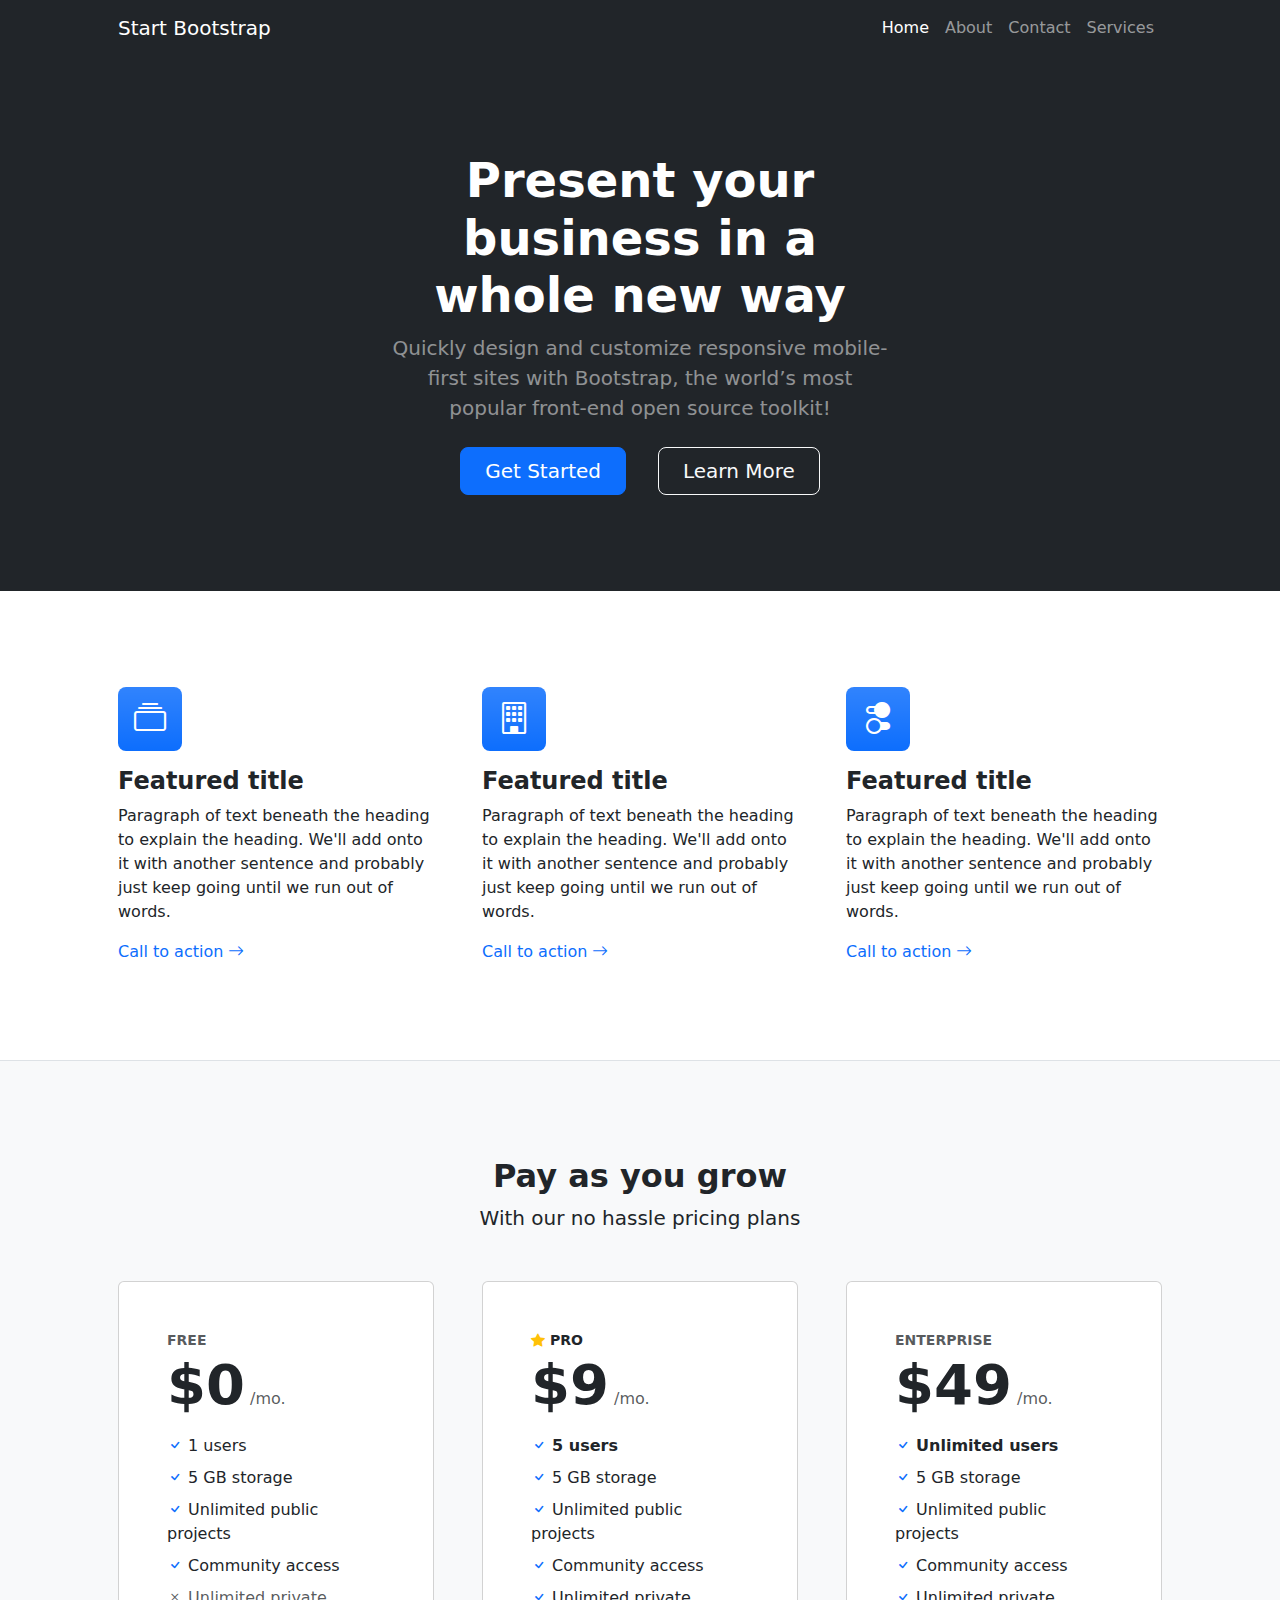
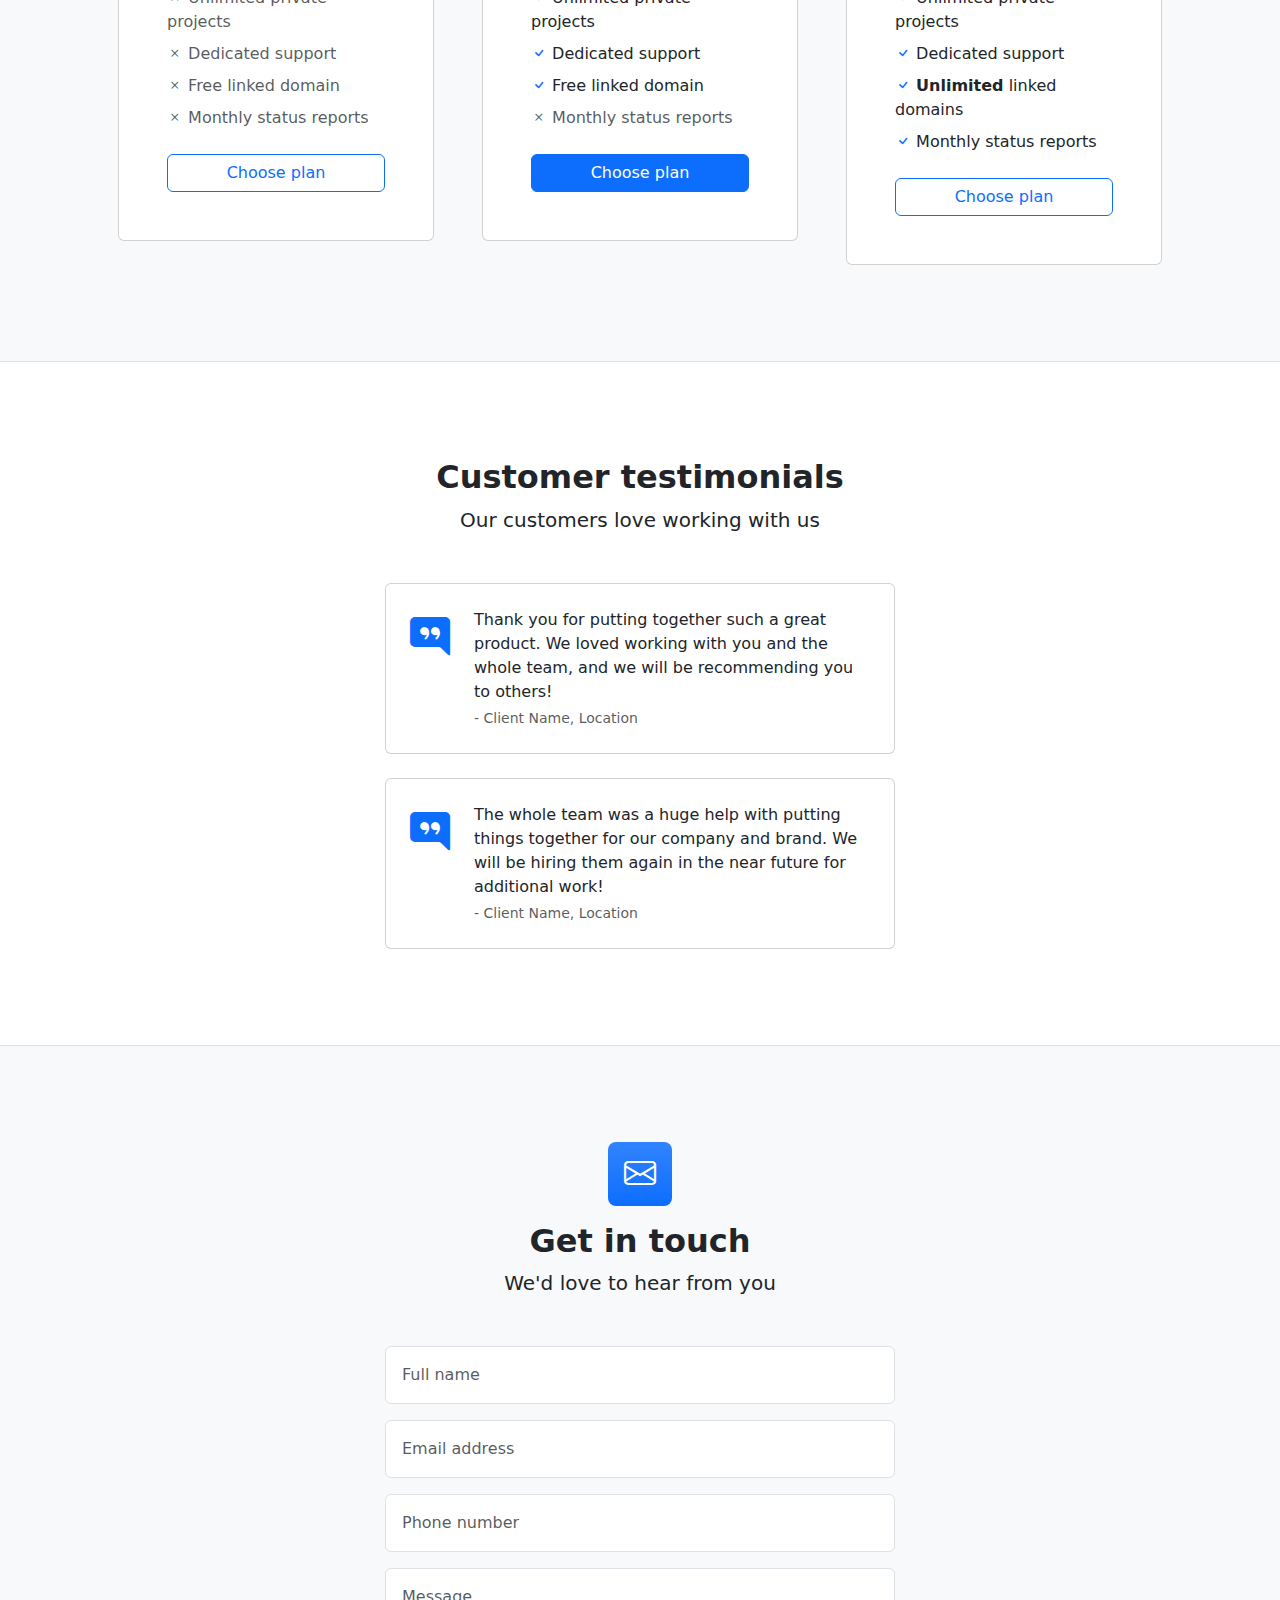
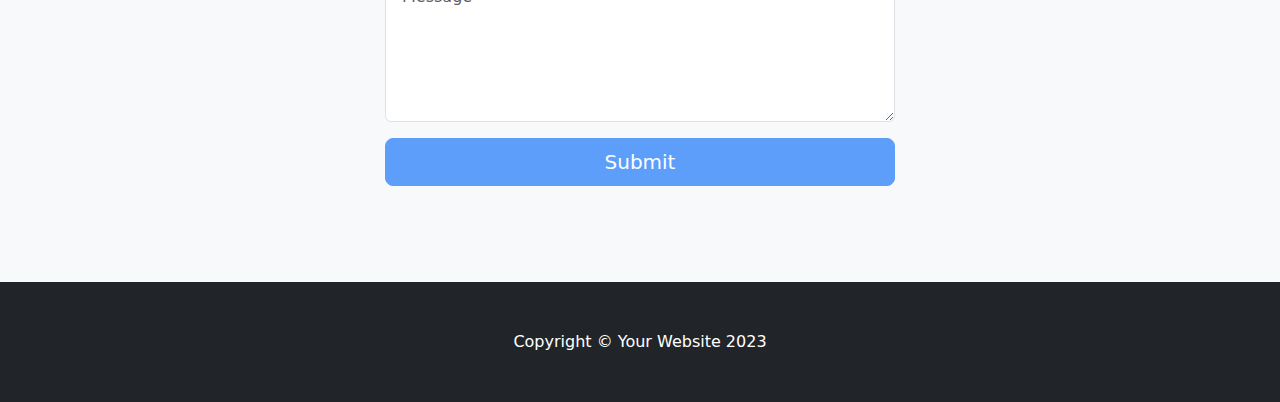
<file: bootstrap template 1/index.html>
<!DOCTYPE html>
<html lang="en">
<head>
    <meta charset="UTF-8">
    <meta name="viewport" content="width=device-width, initial-scale=1.0">
    <title>Bootstrap Template</title>
    <link rel="stylesheet" href="../css/bootstrap.min.css">
    <link rel="stylesheet" href="https://cdn.jsdelivr.net/npm/bootstrap-icons@1.11.1/font/bootstrap-icons.css">
</head>
<body>
    <nav class="navbar navbar-expand-lg navbar-dark bg-dark">
        <div class="container px-5">
            <a class="navbar-brand" href="#!">Start Bootstrap</a>
            <button class="navbar-toggler collapsed" type="button" data-bs-toggle="collapse" data-bs-target="#navbarSupportedContent" aria-controls="navbarSupportedContent" aria-expanded="false" aria-label="Toggle navigation">
                <span class="navbar-toggler-icon"></span>
            </button>
            <div class="navbar-collapse collapse" id="navbarSupportedContent">
                <ul class="navbar-nav ms-auto mb-2 mb-lg-0">
                    <li class="nav-item">
                        <a class="nav-link active" aria-current="page" href="#">Home</a>
                    </li>
                    <li class="nav-item">
                        <a class="nav-link" href="#!">About</a>
                    </li>
                    <li class="nav-item">
                        <a class="nav-link" href="#!">Contact</a>
                    </li>
                    <li class="nav-item">
                        <a class="nav-link" href="#!">Services</a>
                    </li>
                </ul>
            </div>
        </div>
    </nav>

    <header class="bg-dark py-5">
        <div class="container px-5">
            <div class="row gx-5 justify-content-center">
                <div class="col-lg-6 text-center my-5">
                    <h1 class="display-5 fw-bolder text-white mb-2">Present your business in a whole new way</h1>
                    <p class="lead text-white-50 mb-4">Quickly design and customize responsive mobile-first sites with Bootstrap, the world’s most popular front-end open source toolkit!</p>
                    <div class="d-grid gap-3 d-sm-flex justify-content-sm-center">
                        <a class="btn btn-primary btn-lg px-4 me-sm-3" href="#features">Get Started</a>
                        <a class="btn btn-outline-light btn-lg px-4" href="#!">Learn More</a>
                    </div>
                </div>
            </div>
        </div>
    </header>

    <section class="py-5 border-bottom">
        <div class="container px-5 my-5" id="features">
            <div class="row gx-5">
                <div class="col-12 col-lg-4 px-4 mb-5 mb-lg-0">
                    <div class="bg-primary bg-gradient text-white text-center rounded-3 mb-3 d-flex justify-content-center align-items-center" style="width: 64px; height: 64px;">
                        <i class="bi bi-collection fs-2"></i>
                    </div>
                    <h2 class="h4 fw-bolder">Featured title</h2>
                    <p>Paragraph of text beneath the heading to explain the heading. We'll add onto it with another sentence and probably just keep going until we run out of words.</p>
                    <a href="#!" class="text-decoration-none">Call to action 
                        <i class="bi bi-arrow-right"></i>
                    </a>
                </div>
                <div class="col-12 col-lg-4 px-4 mb-5 mb-lg-0">
                    <div class="bg-primary bg-gradient text-white text-center rounded-3 mb-3 d-flex justify-content-center align-items-center" style="width: 64px; height: 64px;">
                        <i class="bi bi-building fs-2"></i>
                    </div>
                    <h2 class="h4 fw-bolder">Featured title</h2>
                    <p>Paragraph of text beneath the heading to explain the heading. We'll add onto it with another sentence and probably just keep going until we run out of words.</p>
                    <a href="#!" class="text-decoration-none">Call to action 
                        <i class="bi bi-arrow-right"></i>
                    </a>
                </div>
                <div class="col-12 col-lg-4 px-4">
                    <div class="bg-primary bg-gradient text-white text-center rounded-3 mb-3 d-flex justify-content-center align-items-center" style="width: 64px; height: 64px;">
                        <i class="bi bi-toggles2 fs-2"></i>
                    </div>
                    <h2 class="h4 fw-bolder">Featured title</h2>
                    <p>Paragraph of text beneath the heading to explain the heading. We'll add onto it with another sentence and probably just keep going until we run out of words.</p>
                    <a href="#!" class="text-decoration-none">Call to action 
                        <i class="bi bi-arrow-right"></i>
                    </a>
                </div>
            </div> 
        </div>
    </section>

    <section class="bg-light py-5 border-bottom">
        <div class="container px-5 my-5">
            <div class="text-center mb-5">
                <h2 class="fw-bold">Pay as you grow</h2>
                <p class="lead">With our no hassle pricing plans</p>
            </div>
            <div class="row justify-content-center g-5">
                <div class="col-lg-6 col-xl-4">
                    <div class="card">
                        <div class="card-body p-5">
                            <p class="small fw-bold text-muted mb-0">FREE</p>
                            <div class="mb-3">
                                <span class="display-4 fw-bold">$0</span>
                                <span class="text-muted">/mo.</span>
                            </div>
                            <ul class="list-unstyled mb-4">
                                <li class="mb-2">
                                    <i class="bi bi-check text-primary"></i>
                                    1 users
                                </li>
                                <li class="mb-2">
                                    <i class="bi bi-check text-primary"></i>
                                    5 GB storage
                                </li>
                                <li class="mb-2">
                                    <i class="bi bi-check text-primary"></i>
                                    Unlimited public projects
                                </li>
                                <li class="mb-2">
                                    <i class="bi bi-check text-primary"></i>
                                    Community access
                                </li>
                                <li class="mb-2 text-muted">
                                    <i class="bi bi-x text-muted"></i>
                                    Unlimited private projects
                                </li>
                                <li class="mb-2 text-muted">
                                    <i class="bi bi-x text-muted"></i>
                                    Dedicated support
                                </li>
                                <li class="mb-2 text-muted">
                                    <i class="bi bi-x text-muted"></i>
                                    Free linked domain
                                </li>
                                <li class="mb-2 text-muted">
                                    <i class="bi bi-x text-muted"></i>
                                    Monthly status reports
                                </li>
                            </ul>
                            <div class="d-grid">
                                <a href="#!" class="btn btn-outline-primary">Choose plan</a>
                            </div>
                        </div>
                    </div>
                </div>

                <div class="col-lg-6 col-xl-4">
                    <div class="card">
                        <div class="card-body p-5">
                            <div class="small fw-bold mb-0">
                                <i class="bi bi-star-fill text-warning"></i>
                                <span> PRO</span>
                            </div>
                            
                            <div class="mb-3">
                                <span class="display-4 fw-bold">$9</span>
                                <span class="text-muted">/mo.</span>
                            </div>
                            <ul class="list-unstyled mb-4">
                                <li class="mb-2">
                                    <i class="bi bi-check text-primary"></i>
                                    <b>5 users</b>
                                </li>
                                <li class="mb-2">
                                    <i class="bi bi-check text-primary"></i>
                                    5 GB storage
                                </li>
                                <li class="mb-2">
                                    <i class="bi bi-check text-primary"></i>
                                    Unlimited public projects
                                </li>
                                <li class="mb-2">
                                    <i class="bi bi-check text-primary"></i>
                                    Community access
                                </li>
                                <li class="mb-2">
                                    <i class="bi bi-check text-primary"></i>
                                    Unlimited private projects
                                </li>
                                <li class="mb-2">
                                    <i class="bi bi-check text-primary"></i>
                                    Dedicated support
                                </li>
                                <li class="mb-2">
                                    <i class="bi bi-check text-primary"></i>
                                    Free linked domain
                                </li>
                                <li class="mb-2 text-muted">
                                    <i class="bi bi-x text-muted"></i>
                                    Monthly status reports
                                </li>
                            </ul>
                            <div class="d-grid">
                                <a href="#!" class="btn btn-primary">Choose plan</a>
                            </div>
                        </div>
                    </div>
                </div>

                <div class="col-lg-6 col-xl-4">
                    <div class="card">
                        <div class="card-body p-5">
                            <p class="small fw-bold text-muted mb-0">ENTERPRISE</p>
                            <div class="mb-3">
                                <span class="display-4 fw-bold">$49</span>
                                <span class="text-muted">/mo.</span>
                            </div>
                            <ul class="list-unstyled mb-4">
                                <li class="mb-2">
                                    <i class="bi bi-check text-primary"></i>
                                    <b>Unlimited users</b>
                                </li>
                                <li class="mb-2">
                                    <i class="bi bi-check text-primary"></i>
                                    5 GB storage
                                </li>
                                <li class="mb-2">
                                    <i class="bi bi-check text-primary"></i>
                                    Unlimited public projects
                                </li>
                                <li class="mb-2">
                                    <i class="bi bi-check text-primary"></i>
                                    Community access
                                </li>
                                <li class="mb-2">
                                    <i class="bi bi-check text-primary"></i>
                                    Unlimited private projects
                                </li>
                                <li class="mb-2">
                                    <i class="bi bi-check text-primary"></i>
                                    Dedicated support
                                </li>
                                <li class="mb-2">
                                    <i class="bi bi-check text-primary"></i>
                                    <b>Unlimited</b> linked domains
                                </li>
                                <li class="mb-2">
                                    <i class="bi bi-check text-primary"></i>
                                    Monthly status reports
                                </li>
                            </ul>
                            <div class="d-grid">
                                <a href="#!" class="btn btn-outline-primary">Choose plan</a>
                            </div>
                        </div>
                    </div>
                </div>
            </div>
        </div>
    </section>

    <section class="py-5 border-bottom">
        <div class="container px-5 my-5">
            <div class="text-center mb-5">
                <h2 class="fw-bold">
                    Customer testimonials
                </h2>
                <p class="lead">
                    Our customers love working with us
                </p>
            </div>
            <div class="row justify-content-center">
                <div class="col-lg-6">
                    <div class="card mb-4">
                        <div class="card-body p-4 d-flex gap-4">
                            <div>
                                <i class="bi bi-chat-right-quote-fill text-primary fs-1"></i>
                            </div>
                            <div>
                                <p class="mb-1">
                                    Thank you for putting together such a great product. We loved working with you and the whole team, and we will be recommending you to others!
                                </p>
                                <p class="small text-muted mb-0">- Client Name, Location</cite>
                            </div>
                        </div>
                    </div>
                    <div class="card">
                        <div class="card-body p-4 d-flex gap-4">
                            <div class>
                                <i class="bi bi-chat-right-quote-fill text-primary fs-1"></i>
                            </div>
                            <div>
                                <p class="mb-1">
                                    The whole team was a huge help with putting things together for our company and brand. We will be hiring them again in the near future for additional work!
                                </p>
                                <p class="small text-muted mb-0">- Client Name, Location</cite>
                            </div>
                        </div>
                    </div>
                </div>
            </div>
        </div>
    </section>

    <section class="bg-light py-5">
        <div class="container px-5 my-5">
            <div class="text-center mb-5">
                <div class="d-flex justify-content-center">
                    <div class="bg-primary bg-gradient text-white rounded-3 mb-3 d-flex justify-content-center align-items-center" style="width: 64px; height: 64px;">
                        <i class="bi bi-envelope fs-2"></i>
                    </div>
                </div>
                <h2 class="fw-bold">Get in touch</h2>
                <p class="lead">We'd love to hear from you</p>
            </div>
            <div class="row justify-content-center">
                <div class="col-lg-6">
                    <form action="" class="d-grid gap-3">
                        <input class="form-control p-3" type="text" id="full-name" placeholder="Full name" required>
                        <input class="form-control p-3" type="email" id="email" placeholder="Email address" required>
                        <input class="form-control p-3" type="tel" id="phone-number" placeholder="Phone number" required>
                        <textarea class="form-control p-3" id="message" placeholder="Message" rows="5" required></textarea>
                        <button type="submit" class="btn btn-primary btn-lg py-2 disabled">Submit</button>
                    </form>
                </div>
            </div>
        </div>
    </section>

    <footer class="bg-dark py-5">
        <p class="text-center text-white mb-0">Copyright © Your Website 2023</p>
    </footer>

    <script src="../js/bootstrap.bundle.min.js"></script>
</body>
</html>
</file>
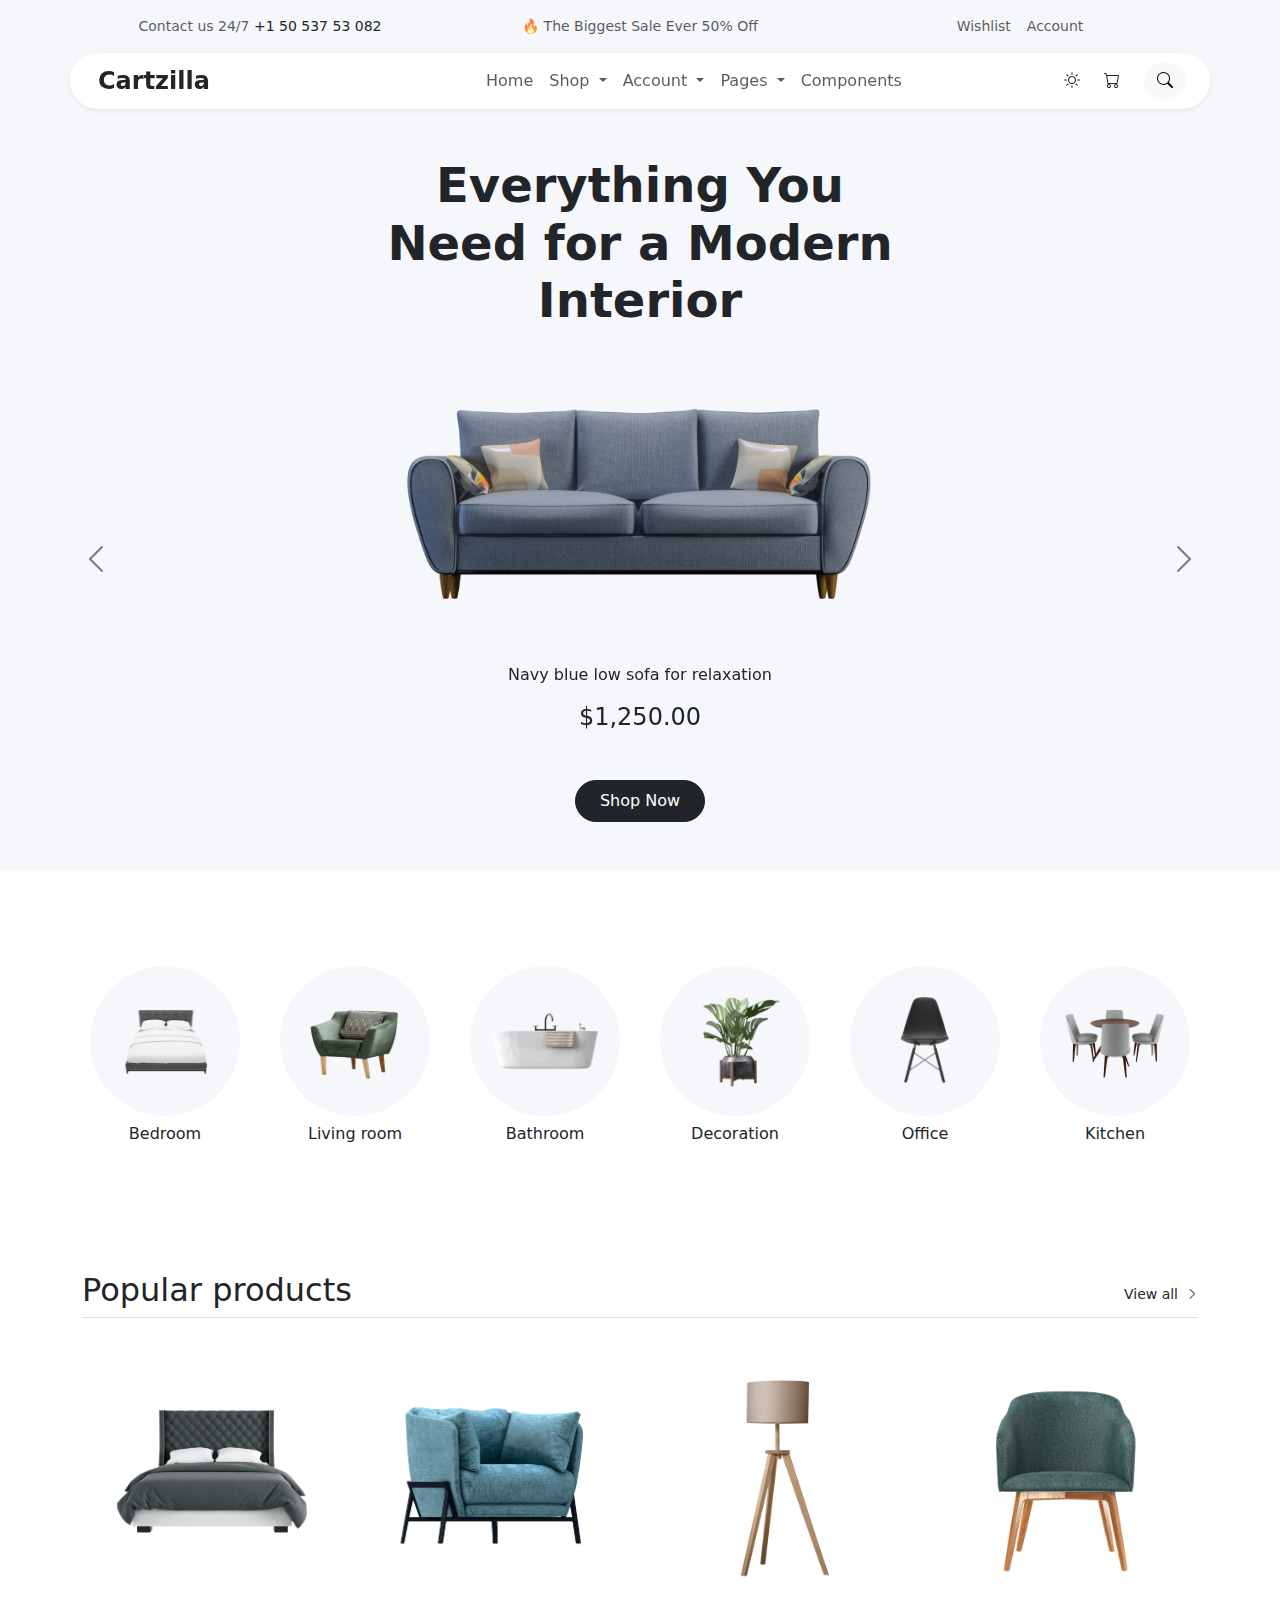
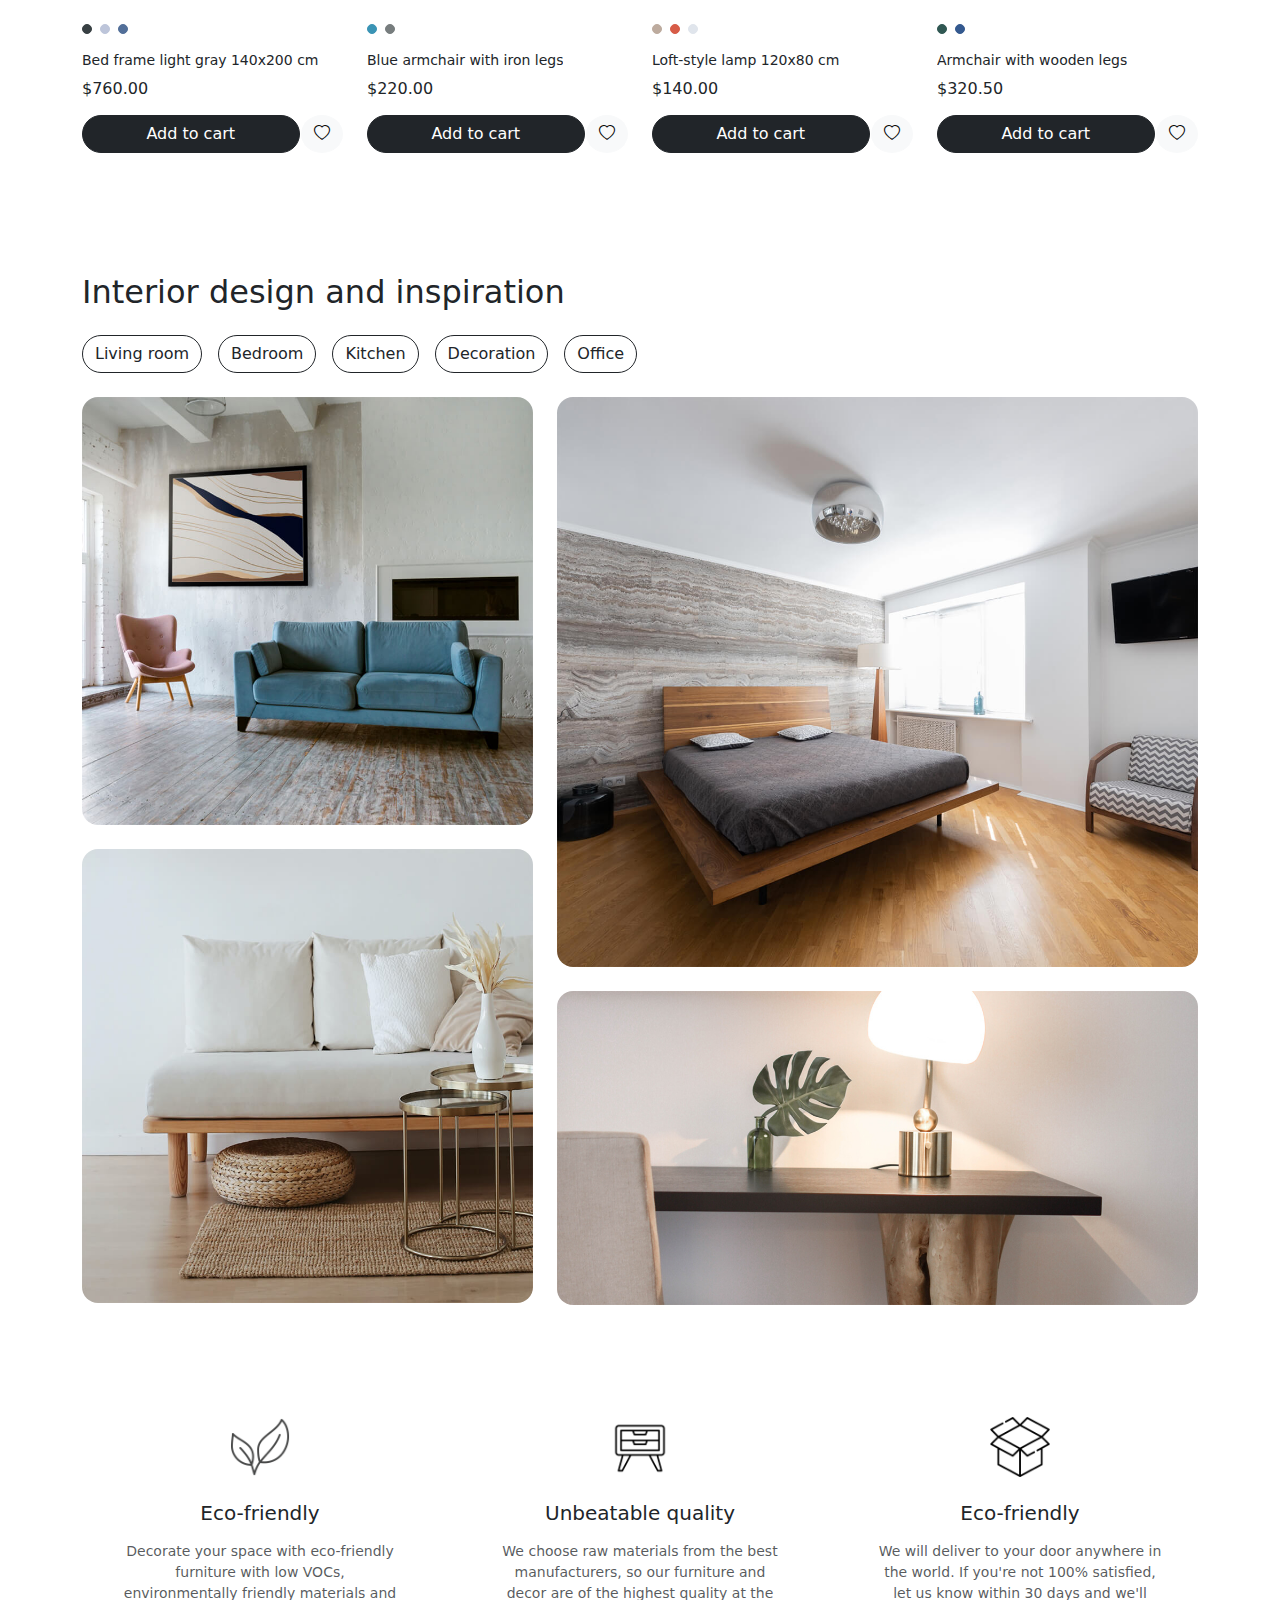
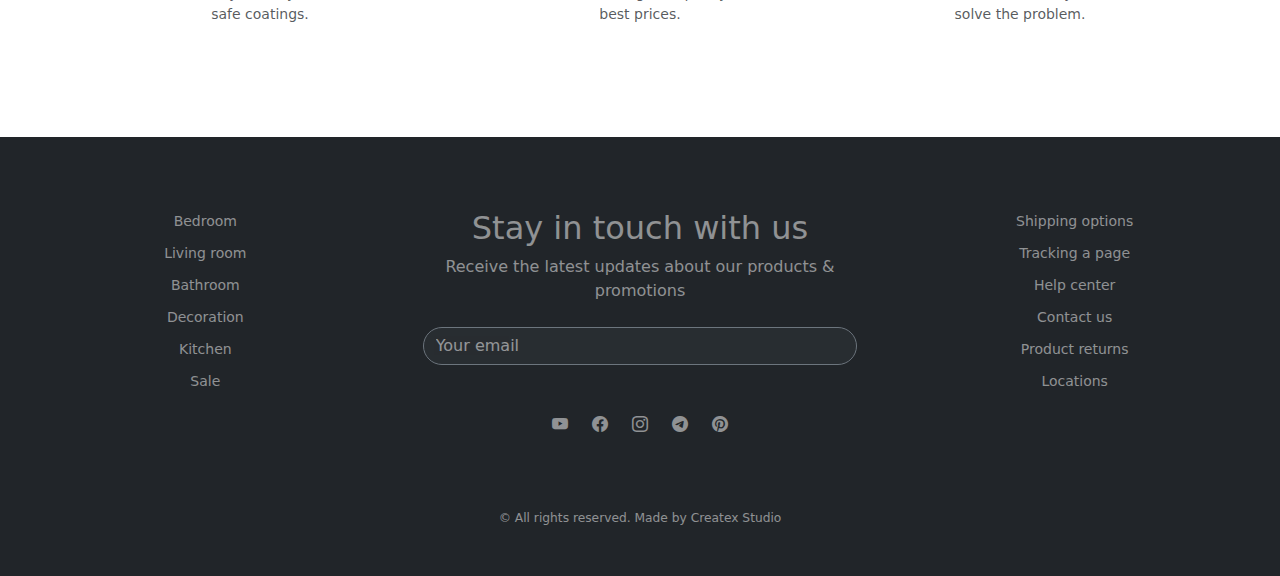
<file: bootstrap template 2/index.html>
<!DOCTYPE html>
<html lang="en">

<head>
    <meta charset="UTF-8">
    <meta name="viewport" content="width=device-width, initial-scale=1.0">
    <title>Bootstrap Template</title>
    <link rel="stylesheet" href="../css/bootstrap.min.css">
    <link rel="stylesheet" href="./styles.css">
    <link rel="stylesheet" href="https://cdn.jsdelivr.net/npm/bootstrap-icons@1.11.1/font/bootstrap-icons.css">

    <style>
        .custom-placeholder::placeholder {
            color: white;
            opacity: 0.5;
        }
    </style>
</head>

<body>
    <header style="background-color: #f6f7fa;">
        <div class="container py-3">
            <div class="row">
                <div class="col-12 col-sm-6 col-md-4 text-center">
                    <p class="small text-muted mb-0">
                        Contact us 24/7
                        <span class="text-dark">
                            +1 50 537 53 082
                        </span>
                    </p>
                </div>
                <div class="col-12 col-sm-4 text-center d-none d-md-block">
                    <p class="small text-muted mb-0">🔥 The Biggest Sale Ever 50% Off</p>
                </div>
                <div class="col-12 col-sm-6 col-md-4">
                    <div class="d-flex gap-3 justify-content-center">
                        <a href="#!" class="small text-decoration-none text-muted">Wishlist</a>
                        <a href="#!" class="small text-decoration-none text-muted">Account</a>
                    </div>
                </div>
            </div>
        </div>
        <nav class="navbar-sticky sticky-top container bg-white rounded-5 shadow-sm mx-auto px-4">
            <div class="row">
                <div class="col-1 col-sm-4 col-md-2 col-lg-3 col-xl-4 d-flex align-items-center px-0 px-sm-3">
                    <a href="#" class="navbar-brand fs-4 fw-bold d-none d-sm-block">Cartzilla</a>
                </div>
                <div class="col-4 col-md-8 col-lg-6 col-xl-4">
                    <nav class="navbar navbar-expand-lg">
                        <div class="container-fluid">
                            <button class="navbar-toggler" type="button" data-bs-toggle="collapse"
                                data-bs-target="#navbarScroll" aria-controls="navbarScroll" aria-expanded="false"
                                aria-label="Toggle navigation">
                                <span class="navbar-toggler-icon"></span>
                            </button>
                            <div class="collapse navbar-collapse" id="navbarScroll">
                                <ul class="navbar-nav me-auto my-2 my-lg-0 navbar-nav-scroll"
                                    style="--bs-scroll-height: 100px;">
                                    <li class="nav-item">
                                        <a class="nav-link" href="#">Home</a>
                                    </li>
                                    <li class="nav-item dropdown">
                                        <a class="nav-link dropdown-toggle" href="#" role="button"
                                            data-bs-toggle="dropdown" aria-expanded="false">
                                            Shop
                                        </a>
                                        <ul class="dropdown-menu">
                                            <li><a class="dropdown-item" href="#">Catalog with Top Filters</a></li>
                                            <li><a class="dropdown-item" href="#">Product Page</a></li>
                                        </ul>
                                    </li>
                                    <li class="nav-item dropdown">
                                        <a class="nav-link dropdown-toggle" href="#" role="button"
                                            data-bs-toggle="dropdown" aria-expanded="false">
                                            Account
                                        </a>
                                        <ul class="dropdown-menu">
                                            <li><a class="dropdown-item" href="#">Log In</a></li>
                                            <li><a class="dropdown-item" href="#">Sign Up</a></li>
                                            <li><a class="dropdown-item" href="#">Password Recovery</a></li>
                                            <li><a class="dropdown-item" href="#">Orders History</a></li>
                                            <li><a class="dropdown-item" href="#">Wishlist</a></li>
                                            <li><a class="dropdown-item" href="#">My Reviews</a></li>
                                            <li><a class="dropdown-item" href="#">Personal Info</a></li>
                                            <li><a class="dropdown-item" href="#">Notifications</a></li>
                                        </ul>
                                    </li>
                                    <li class="nav-item dropdown">
                                        <a class="nav-link dropdown-toggle" href="#" role="button"
                                            data-bs-toggle="dropdown" aria-expanded="false">
                                            Pages
                                        </a>
                                        <ul class="dropdown-menu">
                                            <li><a class="dropdown-item" href="#">About</a></li>
                                            <li><a class="dropdown-item" href="#">Blog</a></li>
                                            <li><a class="dropdown-item" href="#">Contact</a></li>
                                            <li><a class="dropdown-item" href="#">Help Center</a></li>
                                        </ul>
                                    </li>
                                    <li class="nav-item">
                                        <a class="nav-link" href="#">Components</a>
                                    </li>
                                </ul>
                            </div>
                        </div>
                    </nav>
                </div>
                <div class="col-7 col-sm-4 col-md-2 col-lg-3 col-xl-4 d-flex justify-content-end">
                    <div class="d-flex gap-4 align-items-center">
                        <i class="bi bi-sun">
                            <a href=""></a>
                        </i>
                        <i class="bi bi-cart">
                            <a href=""></a>
                        </i>
                        <button class=" btn btn-light rounded-circle">
                            <i class="bi bi-search">
                                <a href=""></a>
                            </i>
                        </button>
                    </div>
                </div>
            </div>
        </nav>
        <section class="text-center my-5" style="background-color: #f6f7fa;">
            <h1 class="display-5 fw-bold col-12 col-sm-9 col-xl-6 mx-auto px-5">Everything You Need for a Modern
                Interior</h1>
            <div id="carouselExampleCaptions" class="carousel slide">
                <div class="carousel-inner">
                    <div class="carousel-item active">
                        <img src="images/furniture01.png" class="d-block mx-auto"
                            style="max-width:40%; max-height: 350px; margin-bottom: 120px;" alt="...">
                        <div class="carousel-caption d-none d-md-block">
                            <p class="text-dark">Navy blue low sofa for relaxation</p>
                            <h4 class="text-dark">$1,250.00</h4>
                        </div>
                    </div>
                    <div class="carousel-item">
                        <img src="images/furniture02.png" class="d-block mx-auto"
                            style="max-width: 40%; max-height: 350px; margin-bottom: 120px;" alt="...">
                        <div class="carousel-caption d-none d-md-block">
                            <p class="text-dark">Armchair with wooden legs 70x120 cm</p>
                            <h4 class="text-dark">$269.99</h4>
                        </div>
                    </div>
                    <div class="carousel-item">
                        <img src="images/furniture03.png" class="d-block mx-auto"
                            style=" max-width: 40%; max-height: 350px; margin-bottom: 120px;" alt="...">
                        <div class="carousel-caption d-none d-md-block">
                            <p class="text-dark">Bed frame light gray 140x200 cm</p>
                            <h4 class="text-dark">$760.00</h4>
                        </div>
                    </div>
                    <div class="carousel-item">
                        <img src="images/furniture04.png" class="d-block mx-auto"
                            style="max-width: 40%; max-height: 350px; margin-bottom: 120px;" alt="...">
                        <div class="carousel-caption d-none d-md-block">
                            <p class="text-dark">Blue armchair with iron legs</p>
                            <h4 class="text-dark">$220.00</h4>
                        </div>
                    </div>
                </div>
                <button class="carousel-control-prev" type="button" data-bs-target="#carouselExampleCaptions"
                    data-bs-slide="prev">
                    <span class="carousel-control-prev-icon" style="filter: invert(1);" aria-hidden="true"></span>
                    <span class="visually-hidden">Previous</span>
                </button>
                <button class="carousel-control-next" type="button" data-bs-target="#carouselExampleCaptions"
                    data-bs-slide="next">
                    <span class="carousel-control-next-icon" style="filter: invert(1);" aria-hidden="true"></span>
                    <span class="visually-hidden">Next</span>
                </button>
            </div>
            <button class="btn btn-dark mb-5 px-4 py-2 rounded-pill">
                Shop Now
            </button>
        </section>
    </header>
    <section class="py-5">
        <div class="container">
            <div class="row">
                <div class="col-6 col-sm-4 col-lg-2 mb-4 custom-display">
                    <a href="#!" class="text-decoration-none text-center">
                        <div class="rounded-pill d-flex align-items-center mx-auto mb-2"
                            style="max-width: 150px; min-height: 150px; background-color: #f6f7fa;">
                            <img src="images/bedroom.png" class="rounded-pill" style="width: 150px;" alt="">
                        </div>
                        <h6 class="text-dark">Bedroom</h6>
                    </a>
                </div>
                <div class="col-6 col-sm-4 col-lg-2 mb-4 custom-display">
                    <a href="#!" class="text-decoration-none text-center">
                        <div class="rounded-pill d-flex align-items-center mx-auto mb-2"
                            style="max-width: 150px; min-height: 150px; background-color: #f6f7fa;">
                            <img src="images/furniture02.png" class="rounded-pill" style="width: 150px;" alt="">
                        </div>
                        <h6 class="text-dark">Living room</h6>
                    </a>
                </div>
                <div class="col-6 col-sm-4 col-lg-2 mb-4 custom-display">
                    <a href="#!" class="text-decoration-none text-center">
                        <div class="rounded-pill d-flex align-items-center mx-auto mb-2"
                            style="max-width: 150px; min-height: 150px; background-color: #f6f7fa;">
                            <img src="images/bathroom.png" class="rounded-pill" style="width: 150px;" alt="">
                        </div>
                        <h6 class="text-dark">Bathroom</h6>
                    </a>
                </div>
                <div class="col-6 col-sm-4 col-lg-2 mb-4 custom-display">
                    <a href="#!" class="text-decoration-none text-center">
                        <div class="rounded-pill d-flex align-items-center mx-auto mb-2"
                            style="max-width: 150px; min-height: 150px; background-color: #f6f7fa;">
                            <img src="images/decoration.png" class="rounded-pill" style="width: 150px;" alt="">
                        </div>
                        <h6 class="text-dark">Decoration</h6>
                    </a>
                </div>
                <div class="col-6 col-sm-4 col-lg-2 mb-4 custom-display">
                    <a href="#!" class="text-decoration-none text-center">
                        <div class="rounded-pill d-flex align-items-center mx-auto mb-2"
                            style="max-width: 150px; min-height: 150px; background-color: #f6f7fa;">
                            <img src="images/office.png" class="rounded-pill" style="width: 150px;" alt="">
                        </div>
                        <h6 class="text-dark">Office</h6>
                    </a>
                </div>
                <div class="col-6 col-sm-4 col-lg-2 mb-4 custom-display">
                    <a href="#!" class="text-decoration-none text-center">
                        <div class="rounded-pill d-flex align-items-center mx-auto mb-2"
                            style="max-width: 150px; min-height: 150px; background-color: #f6f7fa;">
                            <img src="images/kitchen.png" class="rounded-pill" style="width: 150px;" alt="">
                        </div>
                        <h6 class="text-dark">Kitchen</h6>
                    </a>
                </div>
            </div>
        </div>
    </section>
    <section class="py-5">
        <div class="container">
            <div class="d-flex justify-content-between border-bottom">
                <h2>Popular products</h2>
                <a href="#!"
                    class="text-decoration-none d-flex align-items-center justify-content-end text-dark gap-2 small">View
                    all <i class="bi bi-chevron-right small"></i></a>
            </div>
            <div class="row px-3 px-sm-0">
                <div class="col-12 col-sm-6 col-lg-3 mb-4">
                    <div class="d-flex align-items-center" style="min-height: 306px;">
                        <img src="images/furniture03.png" class="col-12" alt="">
                    </div>

                    <div class="d-flex gap-2 mb-3">
                        <button class="btn btn-dark rounded-circle p-1"
                            style="background-color: rgb(56, 64, 67); border-color: rgb(56, 64, 67);"></button>
                        <button class="btn btn-secondary rounded-circle p-1"
                            style="background-color: rgb(189, 197, 218); border-color: rgb(189, 197, 218);"></button>
                        <button class="btn btn-primary rounded-circle p-1"
                            style="background-color: rgb(82, 111, 153); border-color: rgb(82, 111, 153);"></button>
                    </div>
                    <p class="small mb-2 custom-styles" style="width: fit-content;">
                        Bed frame light gray 140x200 cm
                    </p>
                    <h6 class="mb-3">
                        $760.00
                    </h6>
                    <div class="d-flex justify-content-between col-12">
                        <button class="btn btn-dark rounded-5 col-10">Add to cart</button>
                        <button class="btn btn-light rounded-circle justify-content-end">
                            <i class="bi bi-heart"></i>
                        </button>
                    </div>
                </div>
                <div class="col-12 col-sm-6 col-lg-3 mb-4">
                    <div class="d-flex align-items-center" style="min-height: 306px;">
                        <img src="images/furniture04.png" class="col-12" alt="">
                    </div>

                    <div class="d-flex gap-2 mb-3">
                        <button class="btn btn-dark rounded-circle p-1"
                            style="background-color: rgb(58, 148, 181); border-color: rgb(58, 148, 181);"></button>
                        <button class="btn btn-secondary rounded-circle p-1"
                            style="background-color: rgb(119, 125, 126); border-color: rgb(119, 125, 126);"></button>
                    </div>
                    <p class="small mb-2 custom-styles" style="width: fit-content;">
                        Blue armchair with iron legs
                    </p>
                    <h6 class="mb-3">
                        $220.00
                    </h6>
                    <div class="d-flex justify-content-between col-12">
                        <button class="btn btn-dark rounded-5 col-10">Add to cart</button>
                        <button class="btn btn-light rounded-circle justify-content-end">
                            <i class="bi bi-heart"></i>
                        </button>
                    </div>
                </div>
                <div class="col-12 col-sm-6 col-lg-3 mb-4">
                    <div class="d-flex align-items-center" style="min-height: 306px;">
                        <img src="images/furniture05.png" class="col-12" alt="">
                    </div>

                    <div class="d-flex gap-2 mb-3">
                        <button class="btn rounded-circle p-1"
                            style="background-color: #bdaB9e; border-color: #bdaB9e;"></button>
                        <button class="btn rounded-circle p-1"
                            style="background-color: #d75c47; border-color: #d75c47;"></button>
                        <button class="btn rounded-circle p-1"
                            style="background-color: #e0e5ec; border-color: #e0e5ec;"></button>
                    </div>
                    <p class="small mb-2 custom-styles" style="width: fit-content;">
                        Loft-style lamp 120x80 cm
                    </p>
                    <h6 class="mb-3">
                        $140.00
                    </h6>
                    <div class="d-flex justify-content-between col-12">
                        <button class="btn btn-dark rounded-5 col-10">Add to cart</button>
                        <button class="btn btn-light rounded-circle justify-content-end">
                            <i class="bi bi-heart"></i>
                        </button>
                    </div>
                </div>
                <div class="col-12 col-sm-6 col-lg-3 mb-4">
                    <div class="d-flex align-items-center" style="min-height: 306px;">
                        <img src="images/furniture07.png" class="col-12" alt="">
                    </div>

                    <div class="d-flex gap-2 mb-3">
                        <button class="btn rounded-circle p-1"
                            style="background-color: #305853; border-color: #305853;"></button>
                        <button class="btn rounded-circle p-1"
                            style="background-color: #34598f; border-color: #34598f;"></button>
                    </div>
                    <p class="small mb-2 custom-styles" style="width: fit-content;">
                        Armchair with wooden legs
                    </p>
                    <h6 class="mb-3">
                        $320.50
                    </h6>
                    <div class="d-flex justify-content-between col-12">
                        <button class="btn btn-dark rounded-5 col-10">Add to cart</button>
                        <button class="btn btn-light rounded-circle justify-content-end">
                            <i class="bi bi-heart"></i>
                        </button>
                    </div>
                </div>
            </div>
        </div>
    </section>
    <section class="py-5">
        <div class="container">
            <h2 class="mb-4 px-3 px-sm-0">Interior design and inspiration</h2>
            <div class="d-md-flex gap-3 mb-3 px-3 px-sm-0">
                <button class="btn btn-outline-dark rounded-5 mb-2" type="button" data-bs-toggle="collapse"
                    data-bs-target="#collapse1" aria-expanded="false" aria-controls="collapse1">Living
                    room</button>
                <button class="btn btn-outline-dark rounded-5 mb-2" type="button" data-bs-toggle="collapse"
                    data-bs-target="#collapse2" aria-expanded="false" aria-controls="collapse2">Bedroom</button>
                <button class="btn btn-outline-dark rounded-5 mb-2" type="button" data-bs-toggle="collapse"
                    data-bs-target="#collapse3" aria-expanded="false" aria-controls="collapse3">Kitchen</button>
                <button class="btn btn-outline-dark rounded-5 mb-2" type="button" data-bs-toggle="collapse"
                    data-bs-target="#collapse4" aria-expanded="false" aria-controls="collapse4">Decoration</button>
                <button class="btn btn-outline-dark rounded-5 mb-2" type="button" data-bs-toggle="collapse"
                    data-bs-target="#collapse5" aria-expanded="false" aria-controls="collapse5">Office</button>
            </div>
            <div class="accordion" id="galleryAccordion">
                <div class="accordion-item border-0">
                    <div class="collapse show" id="collapse1" data-bs-parent="#galleryAccordion">
                        <div class="row gx-4 gy-4 px-3 px-sm-0">
                            <div class="col-12 col-md-5">
                                <img class="col-12 rounded-4 mb-4" src="images/interior1.jpg" alt="">
                                <img class="col-12 rounded-4" src="images/interior2.jpg" alt="">
                            </div>
                            <div class="col-12 col-md-7">
                                <img class="col-12 rounded-4 mb-4" src="images/interior3.jpg" alt="">
                                <img class="col-12 rounded-4" src="images/interior4.jpg" alt="">
                            </div>
                        </div>
                    </div>
                </div>
                <div class="accordion-item border-0">
                    <div class="collapse" id="collapse2" data-bs-parent="#galleryAccordion">
                        <div class="row gx-4 gy-4 px-3 px-sm-0">
                            <div class="col-12 col-md-5">
                                <img class="col-12 rounded-4 mb-4" src="images/bedroom1.jpg" alt="">
                                <img class="col-12 rounded-4" src="images/bedroom4.jpg" alt="">
                            </div>
                            <div class="col-12 col-md-7">
                                <img class="col-12 rounded-4 mb-4" src="images/bedroom2.jpg" alt="">
                                <img class="col-12 rounded-4" src="images/bedroom3.jpg" alt="">
                            </div>
                        </div>
                    </div>
                </div>
                <div class="accordion-item border-0">
                    <div class="collapse" id="collapse3" data-bs-parent="#galleryAccordion">
                        <div class="row gx-4 gy-4 px-3 px-sm-0">
                            <div class="col-12 col-md-5">
                                <img class="col-12 rounded-4 mb-4" src="images/kitchen1.jpg" alt="">
                                <img class="col-12 rounded-4" src="images/kitchen2.jpg" alt="">
                            </div>
                            <div class="col-12 col-md-7">
                                <img class="col-12 rounded-4 mb-4" src="images/kitchen3.jpg" alt="">
                                <img class="col-12 rounded-4" src="images/kitchen4.jpg" alt="">
                            </div>
                        </div>
                    </div>
                </div>
                <div class="accordion-item border-0">
                    <div class="collapse" id="collapse4" data-bs-parent="#galleryAccordion">
                        <div class="row gx-4 gy-4 px-3 px-sm-0">
                            <div class="col-12 col-md-5">
                                <img class="col-12 rounded-4 mb-4" src="images/decoration4.jpg" alt="">
                                <img class="col-12 rounded-4" src="images/decoration2.jpg" alt="">
                            </div>
                            <div class="col-12 col-md-7">
                                <img class="col-12 rounded-4 mb-4" src="images/decoration1.jpg" alt="">
                                <img class="col-12 rounded-4" src="images/decoration3.jpg" alt="">
                            </div>
                        </div>
                    </div>
                </div>
                <div class="accordion-item border-0">
                    <div class="collapse" id="collapse5" data-bs-parent="#galleryAccordion">
                        <div class="row gx-4 gy-4 px-3 px-sm-0">
                            <div class="col-12 col-md-5">
                                <img class="col-12 rounded-4 mb-4" src="images/office2.jpg" alt="">
                                <img class="col-12 rounded-4" src="images/office3.jpg" alt="">
                            </div>
                            <div class="col-12 col-md-7">
                                <img class="col-12 rounded-4 mb-4" src="images/office1.jpg" alt="">
                                <img class="col-12 rounded-4" src="images/office4.jpg" alt="">
                            </div>
                        </div>
                    </div>
                </div>
            </div>

        </div>
    </section>
    <section class="py-5">
        <div class="container">
            <div class="row">
                <div class="col-sm-12 col-md-4 text-center mt-3 px-5">
                    <img src="images/two.png" class="mb-4" style="width: 60px;" alt="">
                    <h5 class="mb-3">Eco-friendly</h5>
                    <p class="small text-muted">Decorate your space with eco-friendly furniture with low VOCs,
                        environmentally friendly materials and safe coatings.</p>
                </div>
                <div class="col-sm-12 col-md-4 text-center mt-3 px-5">
                    <img src="images/drawer.png" class="mb-4" style="width: 60px;" alt="">
                    <h5 class="mb-3">Unbeatable quality</h5>
                    <p class="small text-muted">We choose raw materials from the best manufacturers, so our furniture
                        and decor are of the highest quality at the best prices.</p>
                </div>
                <div class="col-sm-12 col-md-4 text-center mt-3 px-5">
                    <img src="images/open-box.png" class="mb-4" style="width: 60px;" alt="">
                    <h5 class="mb-3">Eco-friendly</h5>
                    <p class="small text-muted">We will deliver to your door anywhere in the world. If you're not 100%
                        satisfied, let us know within 30 days and we'll solve the problem.</p>
                </div>
            </div>
        </div>
    </section>

    <footer class="bg-dark mt-5 py-5" style="overflow-x: hidden;">
        <div class="row pt-4">
            <div class="col-12 col-sm-4 text-center">
                <ul class="list-unstyled">
                    <li class="mb-2">
                        <a class="text-decoration-none text-white-50 small" href="#!">Bedroom</a>
                    </li>
                    <li class="mb-2">
                        <a class="text-decoration-none text-white-50 small" href="#!">Living room</a>
                    </li>
                    <li class="mb-2">
                        <a class="text-decoration-none text-white-50 small" href="#!">Bathroom</a>
                    </li>
                    <li class="mb-2">
                        <a class="text-decoration-none text-white-50 small" href="#!">Decoration</a>
                    </li>
                    <li class="mb-2">
                        <a class="text-decoration-none text-white-50 small" href="#!">Kitchen</a>
                    </li>
                    <li>
                        <a class="text-decoration-none text-white-50 small" href="#!">Sale</a>
                    </li>
                </ul>
            </div>
            <div class="col-12 col-sm-4 text-center text-white-50 px-5 px-sm-0">
                <h2>Stay in touch with us</h2>
                <p class="mb-4">Receive the latest updates about our products & promotions</p>
                <input type="email"
                    class="form-control bg-secondary bg-opacity-10 text-white-50 border border-secondary rounded-5 mb-5 custom-placeholder"
                    placeholder="Your email">
                <div class="d-flex gap-4 justify-content-center mb-5">
                    <i class="bi bi-youtube"></i>
                    <i class="bi bi-facebook"></i>
                    <i class="bi bi-instagram"></i>
                    <i class="bi bi-telegram"></i>
                    <i class="bi bi-pinterest"></i>
                </div>
            </div>
            <div class="col-12 col-sm-4 text-center">
                <ul class="list-unstyled">
                    <li class="mb-2">
                        <a class="text-decoration-none text-white-50 small" href="#!">Shipping options</a>
                    </li>
                    <li class="mb-2">
                        <a class="text-decoration-none text-white-50 small" href="#!">Tracking a page</a>
                    </li>
                    <li class="mb-2">
                        <a class="text-decoration-none text-white-50 small" href="#!">Help center</a>
                    </li>
                    <li class="mb-2">
                        <a class="text-decoration-none text-white-50 small" href="#!">Contact us</a>
                    </li>
                    <li class="mb-2">
                        <a class="text-decoration-none text-white-50 small" href="#!">Product returns</a>
                    </li>
                    <li class="mb-2">
                        <a class="text-decoration-none text-white-50 small" href="#!">Locations</a>
                    </li>
                </ul>
            </div>
        </div>
        <div class="text-center small">
            <p class="text-white-50 small mb-0 mt-4">© All rights reserved. Made by Createx Studio</p>
        </div>
    </footer>

    <script src="../js/bootstrap.bundle.min.js"></script>
</body>

</html>
</file>
<file: bootstrap template 2/styles.css>
.custom-styles {
    display: block;
    position: relative;
    padding: 0;
    overflow: hidden;
}

.custom-styles:after {
    content: '';
    position: absolute;
    bottom: 0;
    left: 0;
    width: 100%;
    height: 1px;
    background-color: black;
    transition: opacity 300ms, transform 300ms;
    opacity: 1;
    transform: translate3d(-100%, 0, 0);
}

.custom-styles:hover::after,
.custom-styles:focus::after {
    opacity: 1;
    transform: translate3d(0, 0.2em, 0);
    transform: translate3d(0, 0, 0);
}


@media screen and (max-device-width: 320px) {
    .custom-display {
        width: 100%;
    }
}
</file>
